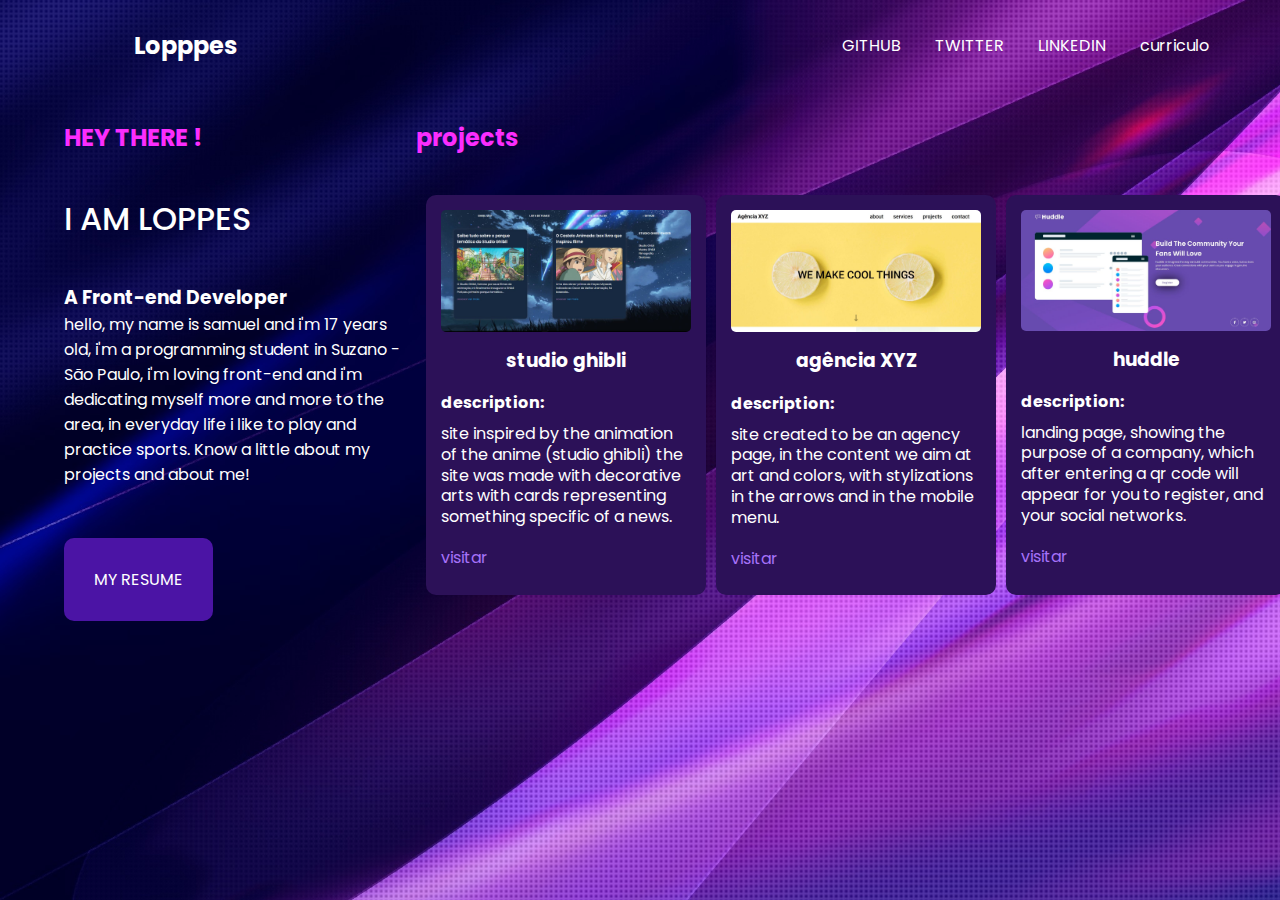
<file: index.html>
<!DOCTYPE html>
<html lang="en">
<head>
    <meta charset="UTF-8">
    <meta http-equiv="X-UA-Compatible" content="IE=edge">
    <meta name="viewport" content="width=device-width, initial-scale=1.0">

    <link rel="stylesheet" href="src/style.css">
    <link rel="stylesheet" href="src/reset.css">
    <link rel="stylesheet" href="src/responsivo.css">
    <link rel="shortcut icon" href="./images/pc-gif.gif" type="image/x-icon">

    <title>Portfólio | lopppes</title>

</head>

<body>
    
    <header>

        <h2>Lopppes</h2>

        <nav>

            <a href="https://github.com/lopppes" target="_blank">GITHUB</a>

            <a href="https://twitter.com/lopppes_end?s=09" target="_blank">TWITTER</a>

            <a href="https://www.linkedin.com/in/samuel-ara%C3%BAjo-733a54241" target="_blank">LINKEDIN</a>

            <a href="">curriculo</a>

        </nav>

    </header>
    
    <section class="englobando">

    <main>
         
        <div class="textos-menu">

        <h2>HEY THERE !</h2>

        <h1>I AM LOPPES</h1>

        <h3>A Front-end Developer</h3>

        <p>hello, my name is samuel and i'm 17 years old, i'm a programming student in Suzano - São Paulo, i'm loving front-end and i'm dedicating myself more and more to the area, in everyday life i like to play and practice sports. Know a little about my projects and about me!</p>
        </div>

        <div class="acessar">
            <a href="./segundo.html">MY RESUME</a>
        </div>

    </main>

    <aside>

        <h2>projects</h2>

        <div class="cetralizando-cards">

        <div class="primeiro-card">

             <div class="imagem-primeiro-card">
                <img src="./images/img-studio.jpg" width="250px" alt="studio ghibli">
             </div>
            
             <div class="descricao-previa">

             <h3>studio ghibli</h3>

             <h4>description:</h4>

             <p>site inspired by the animation of the anime (studio ghibli) the site was made with decorative arts with cards representing something specific of a news.</p>

             <a href="https://lopppes.github.io/studio-ghibli-grid/" target="_blank">visitar</a>

            </div>

        </div>

        <div class="primeiro-card">

            <div class="imagem-primeiro-card">
               <img src="./images/img-xyz.jpg" width="250px" alt="xyz">
            </div>
           
            <div class="descricao-previa">

            <h3>agência XYZ</h3>

            <h4>description:</h4>

            <p>site created to be an agency page, in the content we aim at art and colors, with stylizations in the arrows and in the mobile menu.</p>

            <a href="https://lopppes.github.io/landing-page-xyz/" target="_blank">visitar</a>

           </div>


       </div>

       <div class="primeiro-card">

        <div class="imagem-primeiro-card">
           <img src="./images/img-huddle.jpg" width="250px" alt="huddle">
        </div>
       
        <div class="descricao-previa">

        <h3>huddle</h3>

        <h4>description:</h4>

        <p>landing page, showing the purpose of a company, which after entering a qr code will appear for you to register, and your social networks.</p>

        <a href="https://lopppes.github.io/huddle-landing-page-avancado/" target="_blank">visitar</a>

       </div>

    </div>
  
    </div>

    </aside>

</section>

    
</body>
</html>
</file>
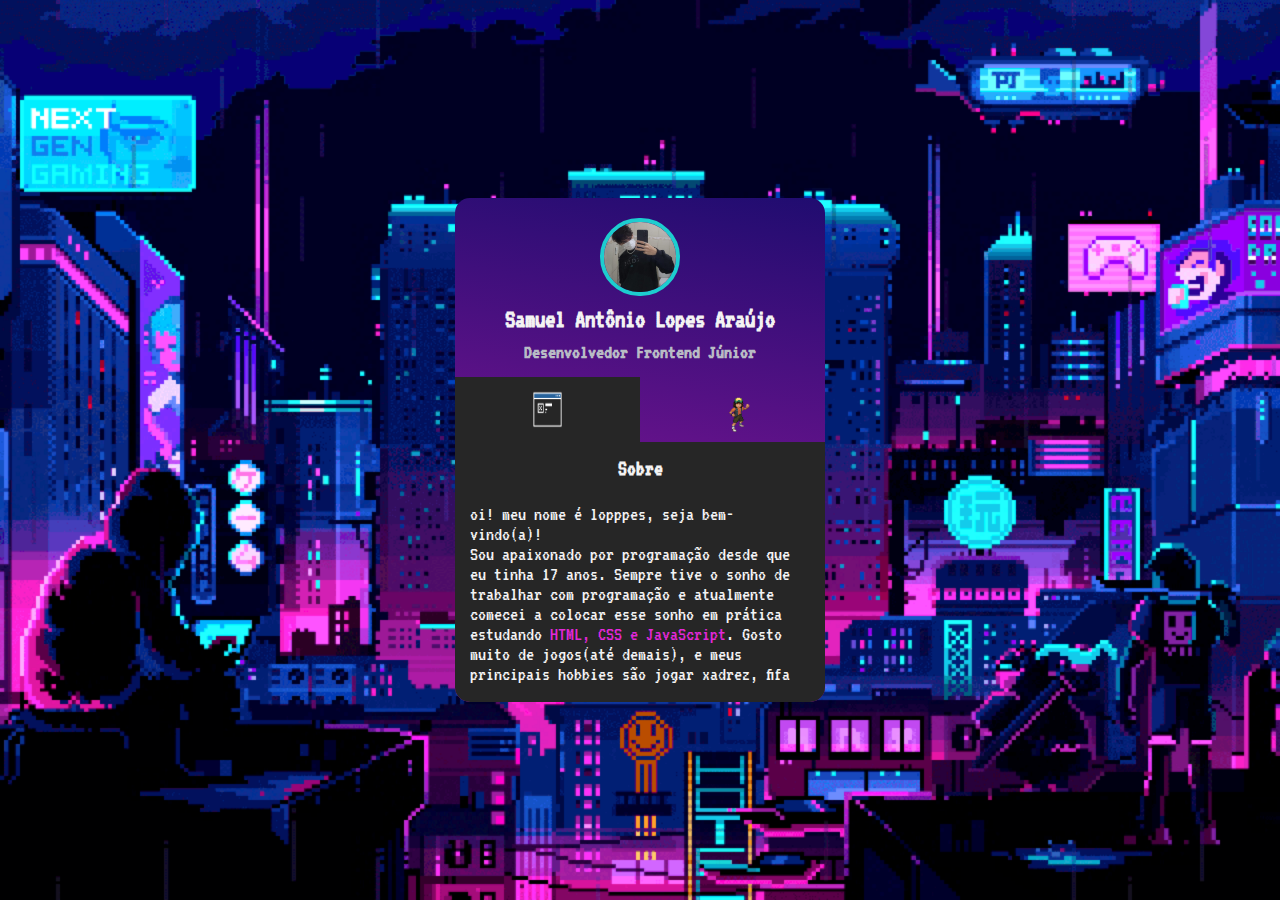
<file: segundo.html>
<!DOCTYPE html>
<html lang="en">
  <head>
    <meta charset="UTF-8" />
    <meta http-equiv="X-UA-Compatible" content="IE=edge" />
    <meta name="viewport" content="width=device-width, initial-scale=1.0" />

    <link rel="preconnect" href="https://fonts.googleapis.com">
    <link rel="preconnect" href="https://fonts.gstatic.com" crossorigin>
    <link href="https://fonts.googleapis.com/css2?family=VT323&display=swap" rel="stylesheet">
    <link rel="shortcut icon" href="/images/pc-gif.gif" type="image/x-icon">

    <link rel="stylesheet" href="src/reset.css">
    <link rel="stylesheet" href="src/estilos.css">
    <link rel="stylesheet" href="src/rolagem.css">

    <title>Mini | Portfólio</title>
 
  </head>

  <body>

    <main class="cartao">

      <div class="minhas-informacoes">

        <img src="./images/avatar.jpg" width="80px"/>

        <h1 class="nome">Samuel Antônio Lopes Araújo</h1>

        <h2 class="cargo">Desenvolvedor Frontend Júnior</h2>

      </div>

      <div class="conteudo">

        <ul class="abas">

          <li class="aba selecionado" id="sobre-mim">

            <img src="./images/sobre.gif" alt="ícone de sobre mim"/>

          </li>

          <li class="aba" id="minhas-redes">

            <img src="./images/dustin-henderson.gif" alt="ícone de redes sociais"/>

          </li>

        </ul>

        <div class="informacoes-abas">

          <div class="informacao selecionado" id="informacao-sobre-mim">

            <h3 class="sub-titulo">Sobre</h3>

            <div class="descricao">

              <p>oi! meu nome é lopppes, seja bem-vindo(a)!</p>

              <p>
                Sou apaixonado por programação desde que eu tinha 17 anos. Sempre tive o sonho de trabalhar com programação e
                atualmente comecei a colocar esse sonho em prática estudando
                <span>HTML, CSS e JavaScript</span>. Gosto muito de jogos(até demais), e meus
                principais hobbies são jogar xadrez, fifa ver filmes ouvir músicas/podcast.
              </p>

            </div>

          </div>

          <div class="informacao" id="informacao-minhas-redes">

            <h3 class="sub-titulo">Minhas redes</h3>

            <ul class="redes-sociais">

                <li>
                    <a href="https://docs.google.com/document/d/1y29qJelptW_dI6KlpK9LLGVusSQfaGkfQ6sTuH9CJcM/edit?usp=sharing" target="_blank" class="curriculo">Currículo</a>
                </li>
                <li>
                    <a href="https://www.linkedin.com/in/samuel-ara%C3%BAjo-733a54241" target="_blank" class="linkedin">LinkedIn</a>
                </li>
                <li>
                    <a href="https://github.com/lopppes" target="_blank" class="github">GitHub</a>
                </li>

            </ul>

          </div>

        </div>

      </div>

    </main>

    <script src="./index.js"></script>
    
  </body>
</html>
</file>
<file: src/style.css>
@import url('https://fonts.googleapis.com/css2?family=Open+Sans&family=Poppins:ital,wght@0,400;0,600;1,500&display=swap');

body{
    min-height: 100vh;
    color: #ffffff;
    font-family: 'Poppins', sans-serif;
    background: linear-gradient(220.55deg, #8d28bb 0%, #190040 100%);
    background-image: url(../images/Purple-abstract-background-light.jpg);
    background-position: center;
    background-repeat: no-repeat;
    background-size: cover;
    background-attachment: fixed;
    
}
header{
    display: flex;
    align-items: center;
    justify-content: space-between;
    height: 90px;
    margin-left: 8.4em;
    margin-right: 3.5em;
    margin-bottom: 30px;
    
}

header > nav > a{
    color: #ffffff;
    padding: 15px;

}
header > nav > a:hover{
    text-decoration: underline;
    color: #ffffff;

}
.englobando{
    display: flex;
    justify-content: space-evenly;
    margin-right: 4em;
    margin-left: 4em;

}
main{
    width: 400px;
    height: 500px;

}
.textos-menu{
    margin-bottom: 80px;
    
}
.textos-menu h2{
    color: #fb2dfe;

}
.textos-menu > h1{
    font-weight: 500;
    line-height: 4.0;

}
.acessar > a{
    background-color: #4b14a5;
    padding: 30px;
    border-radius: 10px;
    color: #ffffff;
    
}
.acessar > a:hover{
    background-color: #3a0b86;
   
}

aside{
    width: 800px;
    height: 600px;
    
}
aside > h2{
    margin-bottom: 40px;
    color: #fb2dfe;

}
.cetralizando-cards{
    display: flex;

}
.primeiro-card{
   display: flex;
   flex-direction: column;
   background-color: #2c1158;
   width: 300px;
   height: 400px;
   border-radius: 10px;
   padding: 15px;
   margin-left: 10px;

}
.imagem-primeiro-card > img{
    border-radius: 5px;

}
.descricao-previa{
    line-height: 1.3;

}
.descricao-previa p{
    margin-bottom: 20px;

}
.descricao-previa a{
    color: #a672f9;
  
}
.descricao-previa h3{
    margin-top: 10px;
    margin-bottom: 20px;
    text-align: center;

}
.descricao-previa h4{
    margin-bottom: 10px;

}
.descricao-previa a:hover{
    text-decoration: underline;
    color: #ffffff; 
    
}
</file>
<file: src/responsivo.css>
@media (max-width: 1200px){
    header{
        display: flex;
        align-items: center;
        justify-content: space-between;
        margin-left: 1em;
        margin-right: 1em;
        margin-bottom: 3em;   
        height:60px;

    }
   
    .englobando{
        display:block;
        flex-direction: column;
        justify-content: center;
        align-items: center;
        margin-right: 2em;
        margin-left: 2em;
        
    }
    main{
        display:block;
        flex-direction: column;
        justify-content: center;
        text-align: center;
        width: 100%;
        height: 500px;

    }
    aside{
        display:block;
        flex-direction: column;
        justify-content: center;
        width: 100%;
        height: 600px;
    
    }
    aside h2{
        text-align: center;

    }
    .cetralizando-cards{
        display: flex;
        flex-direction: column;
        justify-content: center;
        align-items: center;

    }
    .primeiro-card{
       display: flex;
       flex-direction: column;
       flex-direction: column;
       justify-content: center;
       align-items: center;
       background-color: #2c1158;
       margin-bottom: 40px;
       margin-left: 0px;
       
    }
   
}

@media (max-width: 700px){
    body{
        height: 40px;

    }
    header h2{
        font-size: 15px;

    }
    header a{
        font-size: 12px;

    }
    

}
@media (max-width: 400px){
    body{
        height: 20px;

    }
    header h2{
        font-size: 10px;

    }
    header a{
        font-size: 10px;
        
    }
    
    
}
</file>
<file: src/estilos.css>
body{
    background-image: url(../images/gif.gif);
    background-repeat: no-repeat;
    background-size: cover;
    background-position: center;
    font-family: 'VT323', monospace;
    color: #f3f3f3;
    font-size: 18px;
    display: flex;
    justify-content: center;
    align-items: center;
    min-height: 100vh;
    padding: 30px;

}

.cartao{
    background-color: #070d12;
    width: 370px;
    border-radius: 15px;
    overflow: hidden;
    background: linear-gradient(10deg, #a719a4,#200c70);
    animation: fundo-cartao 1.5s infinite;

}

@keyframes fundo-cartao{
   0%{
    box-shadow: 0px 10px 80px 10px #8e2bff;

   }
   25%{
    box-shadow: 0px 10px 80px 8px #6200ff;

   }
   50%{
    box-shadow: 0px 10px 80px 8px #007bff;

   }
   70%{
    box-shadow: 0px 10px 80px 8px #00d0ff;

   }
   100%{
    box-shadow: 0px 10px 80px 10px #8e2bff;

   }

}

.cartao .minhas-informacoes{
    padding-top: 20px;
    display: flex;
    flex-direction: column;
    align-items: center;
    gap: 10px;

}

.cartao .minhas-informacoes img{
    border-radius: 50px;
    border: 4px solid #1dcdcf;   

}

.cartao .minhas-informacoes .nome{
    font-size: 26px;

}

.cartao .minhas-informacoes .cargo{
    font-size: 20px;
    color: #b8bbc5;

}

.cartao .conteudo{
    margin-top: 15px;

}

.cartao .abas{
    display: flex;

}

.cartao .abas .aba{
    width: 50%;
    display: flex;
    justify-content: center;
    padding: 10px 0;
    cursor: pointer;
    transition: background-color 0.2s ease-in-out;

}

.cartao .abas img{
    width: 35px;

}

.cartao .abas .aba.selecionado{
    background-color: #262626;

}

.cartao .informacoes-abas{
    background-color: #262626;
    
}

.cartao .abas .aba:hover{
    background-color: #3a3a3a;

}

.informacoes-abas .informacao{
    min-height: 260px;
    padding: 15px;
    display: none;

}

.informacoes-abas .informacao.selecionado{
    display: block;

}

.informacoes-abas .sub-titulo{
    font-size: 22px;
    margin-bottom: 25px;
    text-align: center;

}

.informacoes-abas .descricao{
    font-size: 20px;
    max-height: 180px;
    overflow-y: auto;
    padding-right: 15px;

}

.informacoes-abas .descricao span{
    color: #e228d8;

}

.redes-sociais{
    display: flex;
    flex-direction: column;
    gap: 25px;
    align-items: center;
    max-height: 180px;
    overflow-y: auto;

}

.redes-sociais li a{    
    width: 250px;
    display: block;
    color: #f3f3f3;
    text-align: center;
    padding: 10px;
    font-size: 20px;
    transition: opacity 0.3s ease-in-out;

}

.redes-sociais li a:hover{
    opacity: 0.8;

}

.redes-sociais .curriculo{
    background-color: #06c185;

}

.redes-sociais .linkedin{
    background-color: #1d87bd;

}

.redes-sociais .github{
    background-color: #545454;
    
}
</file>
<file: src/rolagem.css>
/* Works on Firefox */
* {
    scrollbar-width: thin;
    scrollbar-color: #e228d8 #070d12;

  }
  
  /* Works on Chrome, Edge, and Safari */
  *::-webkit-scrollbar {
    width: 12px;

  }
  
  *::-webkit-scrollbar-track {
    background: #070d12;

  }
  
  *::-webkit-scrollbar-thumb {
    background-color: #e228d8;
    border-radius: 20px;
    border: 3px solid #070d12;
    
  }
</file>
